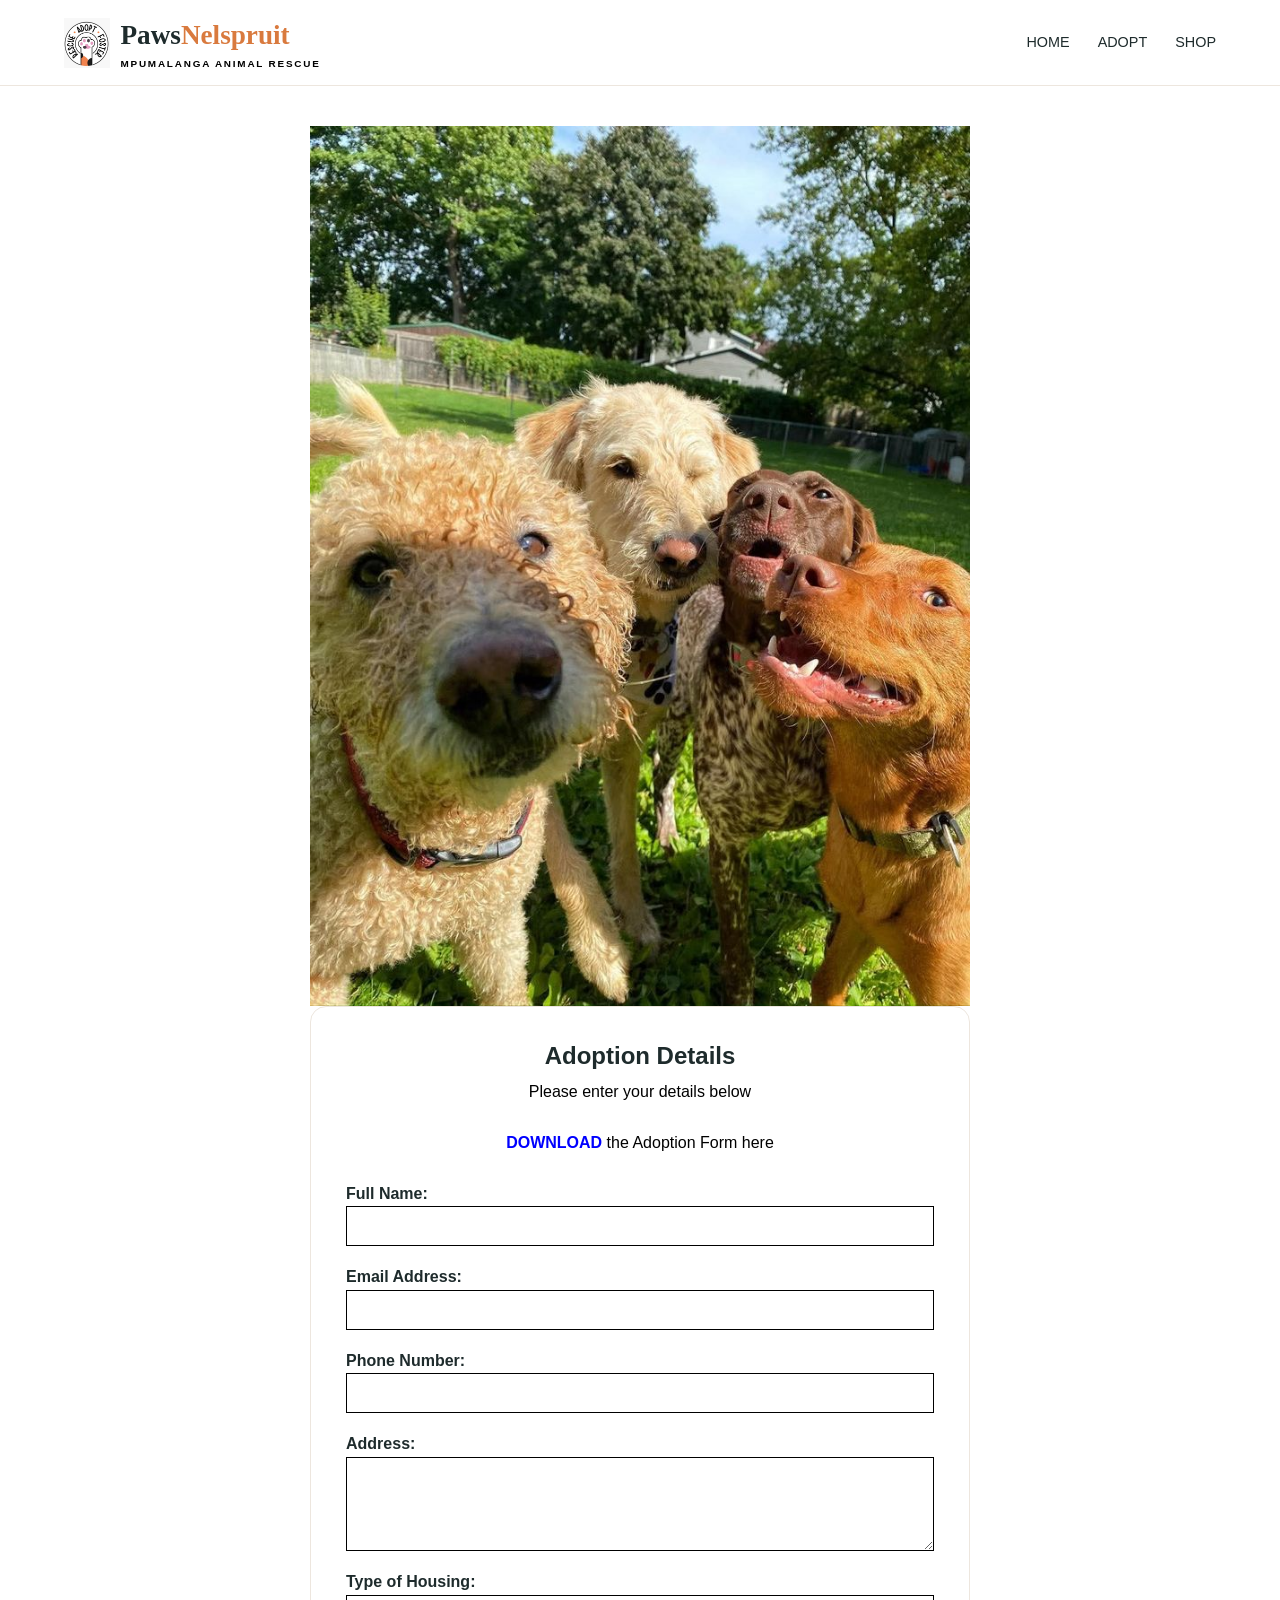
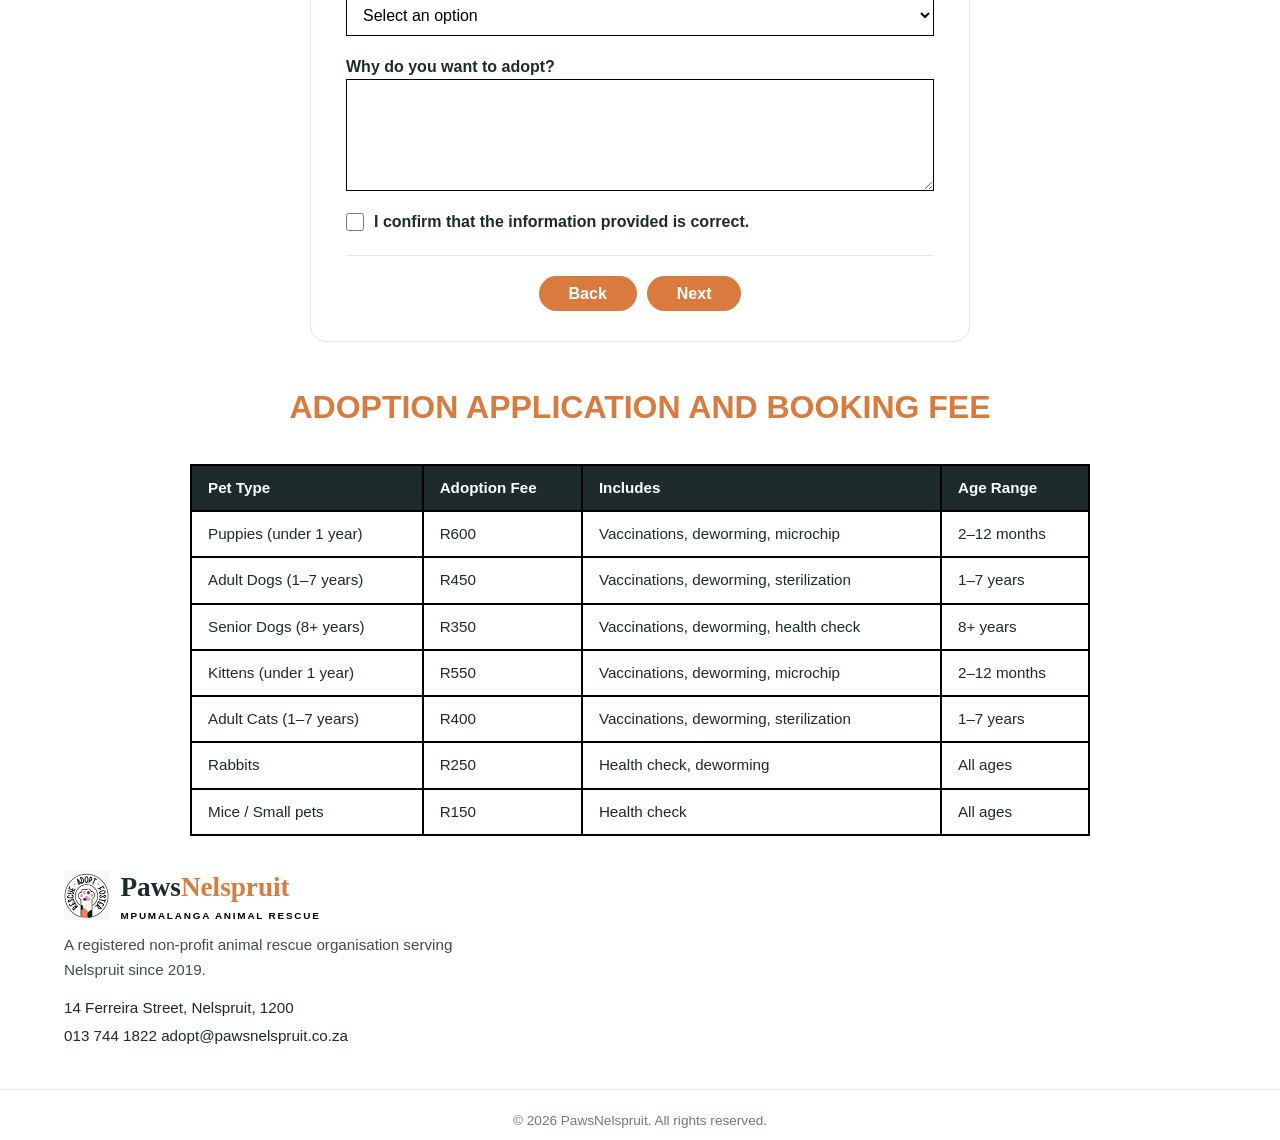
<file: adopt.html>
<!doctype html>
<html lang="en">
  <head>
    <meta charset="UTF-8" />
    <meta name="viewport" content="width=device-width, initial-scale=1.0" />
    <title>PawsNelspruit — Animal Rescue</title>
    <link rel="stylesheet" href="style/style.css" />
  </head>
  <body>

    <header>
      <div class="container header-flex">
        <div class="logo">
          <img src="logo.jpg" alt="PawsNelspruit logo" class="logo-img" />
          <div>
            <div class="logo-text">Paws<span>Nelspruit</span></div>
            <span class="logo-sub">Mpumalanga Animal Rescue</span>
          </div>
        </div>

        <ul class="nav-links">
          <li><a href="index.html">HOME</a></li>
          <li><a href="animals.html">ADOPT</a></li>
          <li><a href="shop.html">SHOP</a></li>
        </ul>
      </div>
    </header>

<main>

    <section class="adoption-page">

        <div class="adoption-image">
            <img src="AdoptPage Image/AdoptPageImage.jpg" alt="Animal Decoration">
        </div>

        <div class="adoption-content">

            <h2>Adoption Details</h2>

            <p>Please enter your details below</p>
            <p class="paragraphIndex"><a href="AdoptPage Image/PET-FORM.pdf" class="download" download><b>DOWNLOAD</b> </a> the Adoption Form here</p>


            <form class="adoption-form">

                <label>
                    <b>Full Name:</b>
                    <input type="text" required>
                </label>

               <label>
                    <b>Email Address:</b>
                  <input type="email" required>
                </label>

                <label>
                    <b>Phone Number:</b>
                   <input type="tel" required>
                </label>

                <label>
                    <b>Address:</b>
                    <textarea rows="4" required></textarea>
                </label>

              <label>
                    <b>Type of Housing:</b>
                    <select required>
                        <option value="">Select an option</option>
                        <option>House</option>
                        <option>Apartment</option>
                        <option>Townhouse</option>
                        <option>Other</option>
                    </select>
                </label>

            <label>
                <b>Why do you want to adopt?</b>
                <textarea rows="5" required></textarea>
            </label>

                <label>
                    <input type="checkbox" required>
                    <b>I confirm that the information provided is correct.</b>
                </label>

                <div class="adoption-navigation">
                    <a href="animals.html">Back</a>
                    <a href="Progress.html">Next</a>
                </div>
            </form>

        </div>
      </section>

<h1 class="headingIndex">ADOPTION APPLICATION AND BOOKING FEE</h1>



<div class="table-wrapper">
    <table class="simple-table">
        <thead>
            <tr>
                <th>Pet Type</th>
                <th>Adoption Fee</th>
                <th>Includes</th>
                <th>Age Range</th>
            </tr>
        </thead>
        <tbody>
            <tr>
                <td>Puppies (under 1 year)</td>
                <td>R600</td>
                <td>Vaccinations, deworming, microchip</td>
                <td>2–12 months</td>
            </tr>
            <tr>
                <td>Adult Dogs (1–7 years)</td>
                <td>R450</td>
                <td>Vaccinations, deworming, sterilization</td>
                <td>1–7 years</td>
            </tr>
            <tr>
                <td>Senior Dogs (8+ years)</td>
                <td>R350</td>
                <td>Vaccinations, deworming, health check</td>
                <td>8+ years</td>
            </tr>
            <tr>
                <td>Kittens (under 1 year)</td>
                <td>R550</td>
                <td>Vaccinations, deworming, microchip</td>
                <td>2–12 months</td>
            </tr>
            <tr>
                <td>Adult Cats (1–7 years)</td>
                <td>R400</td>
                <td>Vaccinations, deworming, sterilization</td>
                <td>1–7 years</td>
            </tr>
            <tr>
                <td>Rabbits</td>
                <td>R250</td>
                <td>Health check, deworming</td>
                <td>All ages</td>
            </tr>
            <tr>
                <td>Mice / Small pets</td>
                <td>R150</td>
                <td>Health check</td>
                <td>All ages</td>
            </tr>
        </tbody>
    </table>
 </div>
</main>

 <footer>
     <div class="container footer-flex">
      <div class="footer-brand">
      <div class="logo">
        <img src="logo.jpg" alt="PawsNelspruit logo" class="logo-img" />
        <div>
          <div class="logo-text">Paws<span>Nelspruit</span></div>
          <span class="logo-sub">Mpumalanga Animal Rescue</span>
        </div>
      </div>

      <p>
        A registered non-profit animal rescue organisation serving Nelspruit
        since 2019.
      </p>

      <div class="footer-contact">
        <div> 14 Ferreira Street, Nelspruit, 1200</div>
       <a href="tel:0137441822">013 744 1822</a>
   <a href="mailto:adopt@pawsnelspruit.co.za">adopt@pawsnelspruit.co.za</a>
      </div>

    </div>

  </div>

  <div class="footer-bottom">
    <div class="container">
      <span>&copy; 2026 PawsNelspruit. All rights reserved.</span>
    </div>
  </div>
</footer>

  </body>
</html>
</file>
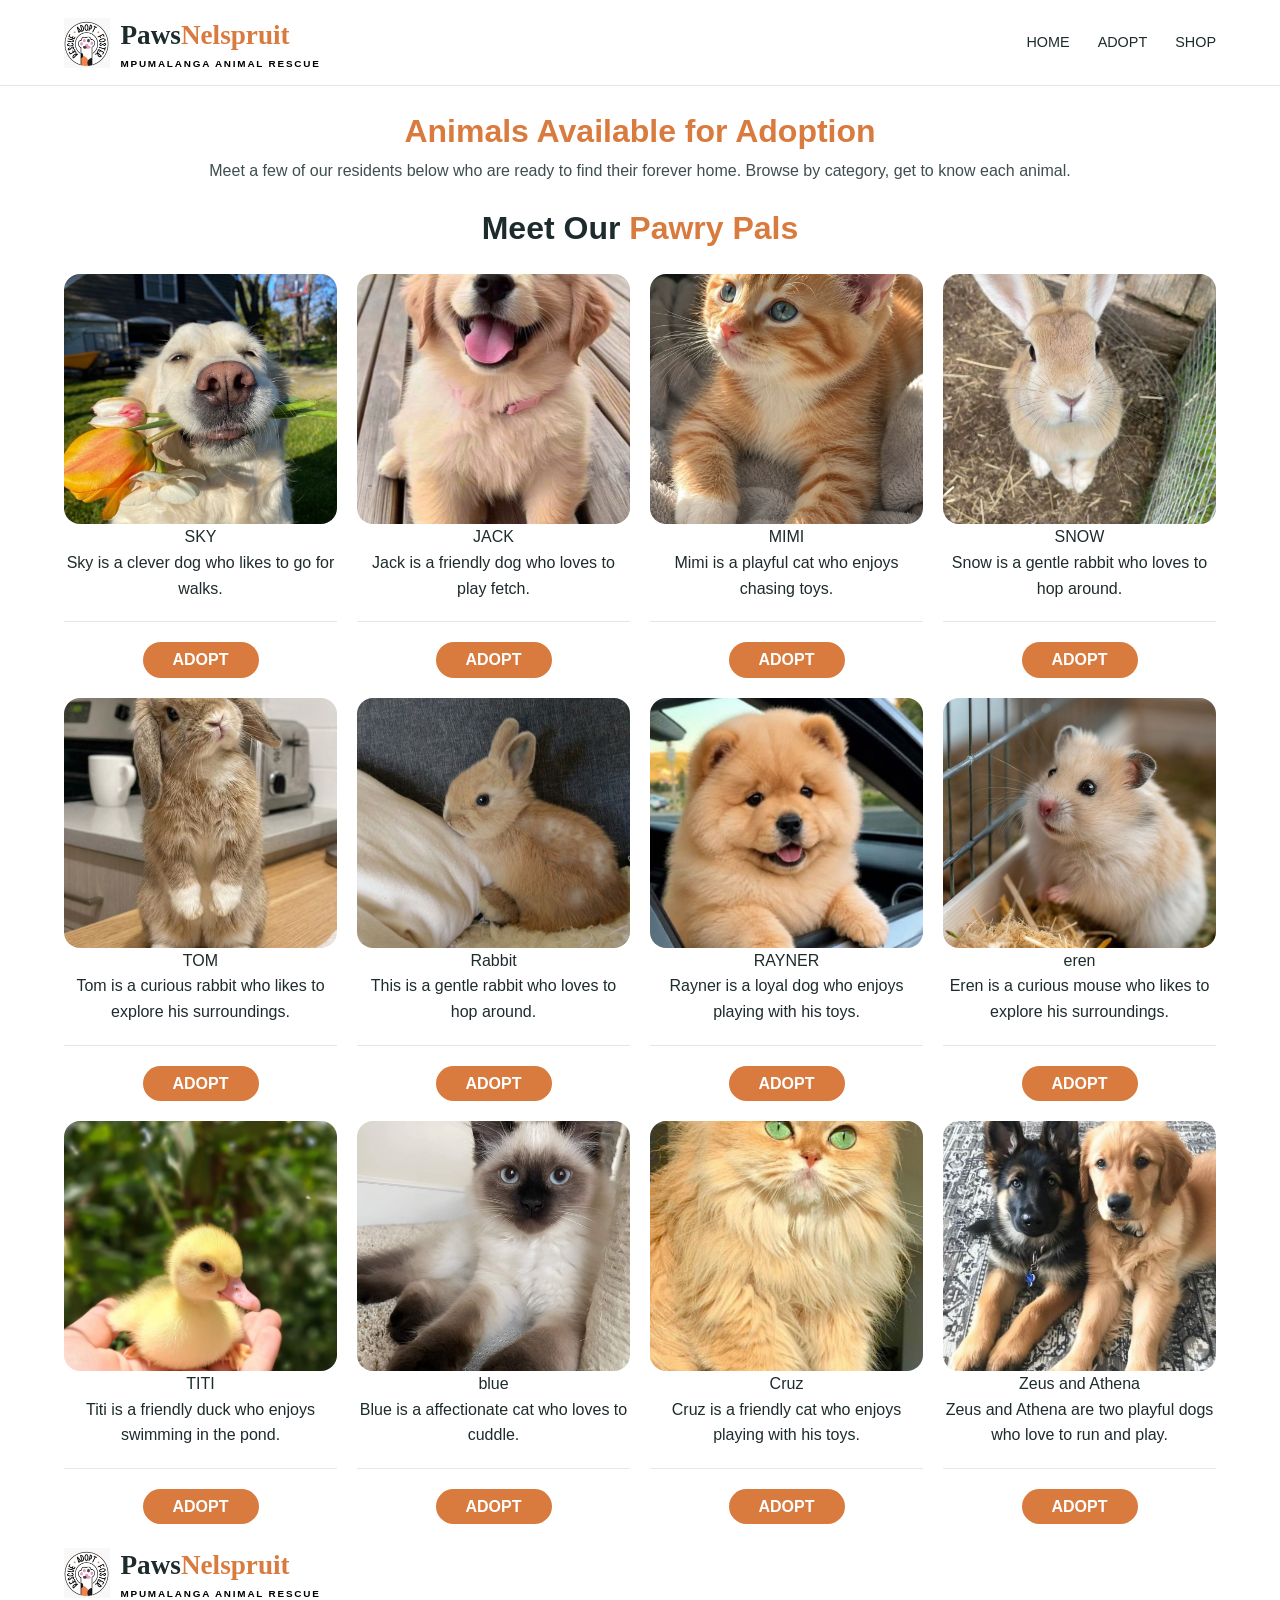
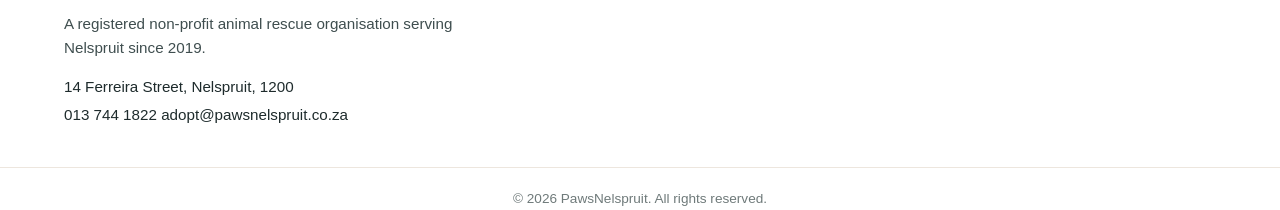
<file: animals.html>
<!doctype html>
<html lang="en">
  <head>
    <meta charset="UTF-8" />
    <meta name="viewport" content="width=device-width, initial-scale=1.0" />
    <title>PawsNelspruit — Animal Rescue</title>
    <link rel="stylesheet" href="style/style.css" />
  </head>
  <body>
    
 <header>
      <div class="container header-flex">
        <div class="logo">
          <img src="logo.jpg" alt="PawsNelspruit logo" class="logo-img" />
          <div>
            <div class="logo-text">Paws<span>Nelspruit</span></div>
            <span class="logo-sub">Mpumalanga Animal Rescue</span>
          </div>
        </div>

        <ul class="nav-links">
          <li><a href="index.html">HOME</a></li>
          <li><a href="animals.html">ADOPT</a></li>
          <li><a href="shop.html">SHOP</a></li>
        </ul>
      </div>
    </header>
<main>
      <section class="section">
        <div class="container">
          <h2 class="headingIndex">Animals Available for Adoption</h2>
          <p class="paragraphIndex">
            Meet a few of our residents below who are ready to find their
            forever home. Browse by category, get to know each animal.
          </p>

          <h3 class="animalsHeading">Meet Our <span class="headingIndex">Pawry Pals</span></h3>
          <div class="animal-gallery-grid">
            <div class="gallery">
              <a target="_blank" href="IMG animals/a dog.jpg">
                <img src="IMG animals/a dog.jpg"  alt="A dog available for adoption" width="250"height="250" />
             </a>
              <div class="description">SKY
              </div>
              <p class="description-paragraph">Sky is a clever dog who likes to go for walks.</p>
              <div class="adoption-navigation">
                    <a href="adopt.html">ADOPT</a>
              </div>
            </div>

            <div class="gallery">
              <a target="_blank" href="IMG animals/a dog2nd.jpg">
                <img src="IMG animals/a dog2nd.jpg" alt="A second dog available for adoption" width="250" height="250" />
              </a>
            <div class="description">JACK</div>
              <p class="description-paragraph">Jack is a friendly dog who loves to play fetch.</p>
              <div class="adoption-navigation">
                    <a href="adopt.html">ADOPT</a>
              </div>
            </div>

            <div class="gallery">
              <a target="_blank" href="IMG animals/a cat.jpg">
                <img src="IMG animals/a cat.jpg" alt="A cat available for adoption" width="250"height="250"/>
              </a>
              <div class="description">MIMI</div>
              <p class="description-paragraph">Mimi is a playful cat who enjoys chasing toys.</p>
              <div class="adoption-navigation">
                    <a href="adopt.html">ADOPT</a>
              </div>
            </div>

            <div class="gallery">
              <a target="_blank" href="IMG animals/rabbit.jpg">
                <img src="IMG animals/rabbit.jpg" alt="A rabbit available for adoption" width="250" height="250"/>
              </a>
              <div class="description">SNOW</div>
              <p class="description-paragraph">Snow is a gentle rabbit who loves to hop around.</p>
              <div class="adoption-navigation">
                    <a href="adopt.html">ADOPT</a>
              </div>
            </div>

            <div class="gallery">
              <a target="_blank" href="IMG animals/rabbit.n.jpg">
                <img src="IMG animals/rabbit.n.jpg"alt="A rabbit available for adoption"width="250"height="250"/>
              </a>
              <div class="description">TOM</div>
              <p class="description-paragraph">Tom is a curious rabbit who likes to explore his surroundings.</p>
              <div class="adoption-navigation">
                    <a href="adopt.html">ADOPT</a>
              </div>
            </div>

            <div class="gallery">
              <a target="_blank" href="IMG animals/rabbit.n2.jpg">
                <img src="IMG animals/rabbit.n2.jpg"alt="A rabbit available for adoption"  width="250"  height="250" />
              </a>
              <div class="description">Rabbit</div>
              <p class="description-paragraph">This is a gentle rabbit who loves to hop around.</p>
              <div class="adoption-navigation">
                    <a href="adopt.html">ADOPT</a>
              </div>
            </div>

            <div class="gallery">
              <a target="_blank" href="IMG animals/dog.n.jpg">
                <img src="IMG animals/dog.n.jpg" alt="A dog available for adoption" width="250" height="250" />
              </a>
              <div class="description">RAYNER</div>
              <p class="description-paragraph">Rayner is a loyal dog who enjoys playing with his toys.</p>
              <div class="adoption-navigation">
                    <a href="adopt.html">ADOPT</a>
              </div>
            </div>

            <div class="gallery">
              <a target="_blank" href="IMG animals/a mouse.jpg">
                <img src="IMG animals/a mouse.jpg"   alt="A mouse available for adoption" width="250" height="250"/>
              </a>
              <div class="description">eren</div>
              <p class="description-paragraph">Eren is a curious mouse who likes to explore his surroundings.</p>
              <div class="adoption-navigation">
                    <a href="adopt.html">ADOPT</a>
              </div>
            </div>

            <div class="gallery">
              <a target="_blank" href="IMG animals/smallduck.jpg">
                <img src="IMG animals/smallduck.jpg" alt="A small duck available for adoption" width="250" height="250"/>
              </a>
              <div class="description">TITI</div>
              <p class="description-paragraph">Titi is a friendly duck who enjoys swimming in the pond.</p>
              <div class="adoption-navigation">
                    <a href="adopt.html">ADOPT</a>
              </div>
            </div>

            <div class="gallery">
              <a target="_blank" href="IMG animals/cat.3.jpg">
                <img src="IMG animals/cat.3.jpg" alt="A cat available for adoption" width="250"  height="250"/>
              </a>
              <div class="description">blue</div>
              <p class="description-paragraph">Blue is a affectionate cat who loves to cuddle.</p>
              <div class="adoption-navigation">
              <a href="adopt.html">ADOPT</a>
              </div>
            </div>

            <div class="gallery">
              <a target="_blank" href="IMG animals/cat2n.jpg">
                <img src="IMG animals/cat2n.jpg" alt="A cat available for adoption" width="250"  height="250" />
              </a>
              <div class="description">Cruz</div>
              <p class="description-paragraph">Cruz is a friendly cat who enjoys playing with his toys.</p>
              <div class="adoption-navigation">
                    <a href="adopt.html">ADOPT</a>
                </div>
            </div>

            <div class="gallery">
              <a target="_blank" href="IMG animals/2dogs.jpg">
                <img src="IMG animals/2dogs.jpg" alt="Two dogs available for adoption" width="250" height="250" />
              </a>
              <div class="description">Zeus and Athena</div>
              <p class="description-paragraph">Zeus and Athena are two playful dogs who love to run and play.</p>
              <div class="adoption-navigation">
                    <a href="adopt.html">ADOPT</a>
              </div>
            </div>
          </div>  
      </section>
    </main>  
 <footer>
     <div class="container footer-flex">
      <div class="footer-brand">
      <div class="logo">
        <img src="logo.jpg" alt="PawsNelspruit logo" class="logo-img" />
        <div>
          <div class="logo-text">Paws<span>Nelspruit</span></div>
          <span class="logo-sub">Mpumalanga Animal Rescue</span>
        </div>
      </div>

      <p>
        A registered non-profit animal rescue organisation serving Nelspruit
        since 2019.
      </p>
      <div class="footer-contact">
        <div> 14 Ferreira Street, Nelspruit, 1200</div>
     <a href="tel:0137441822">013 744 1822</a>
    <a href="mailto:adopt@pawsnelspruit.co.za">adopt@pawsnelspruit.co.za</a>
      </div>
    </div>
  </div>
  <div class="footer-bottom">
    <div class="container">
      <span>&copy; 2026 PawsNelspruit. All rights reserved.</span>
    </div>
  </div>
</footer>

  </body>
</html>
</file>
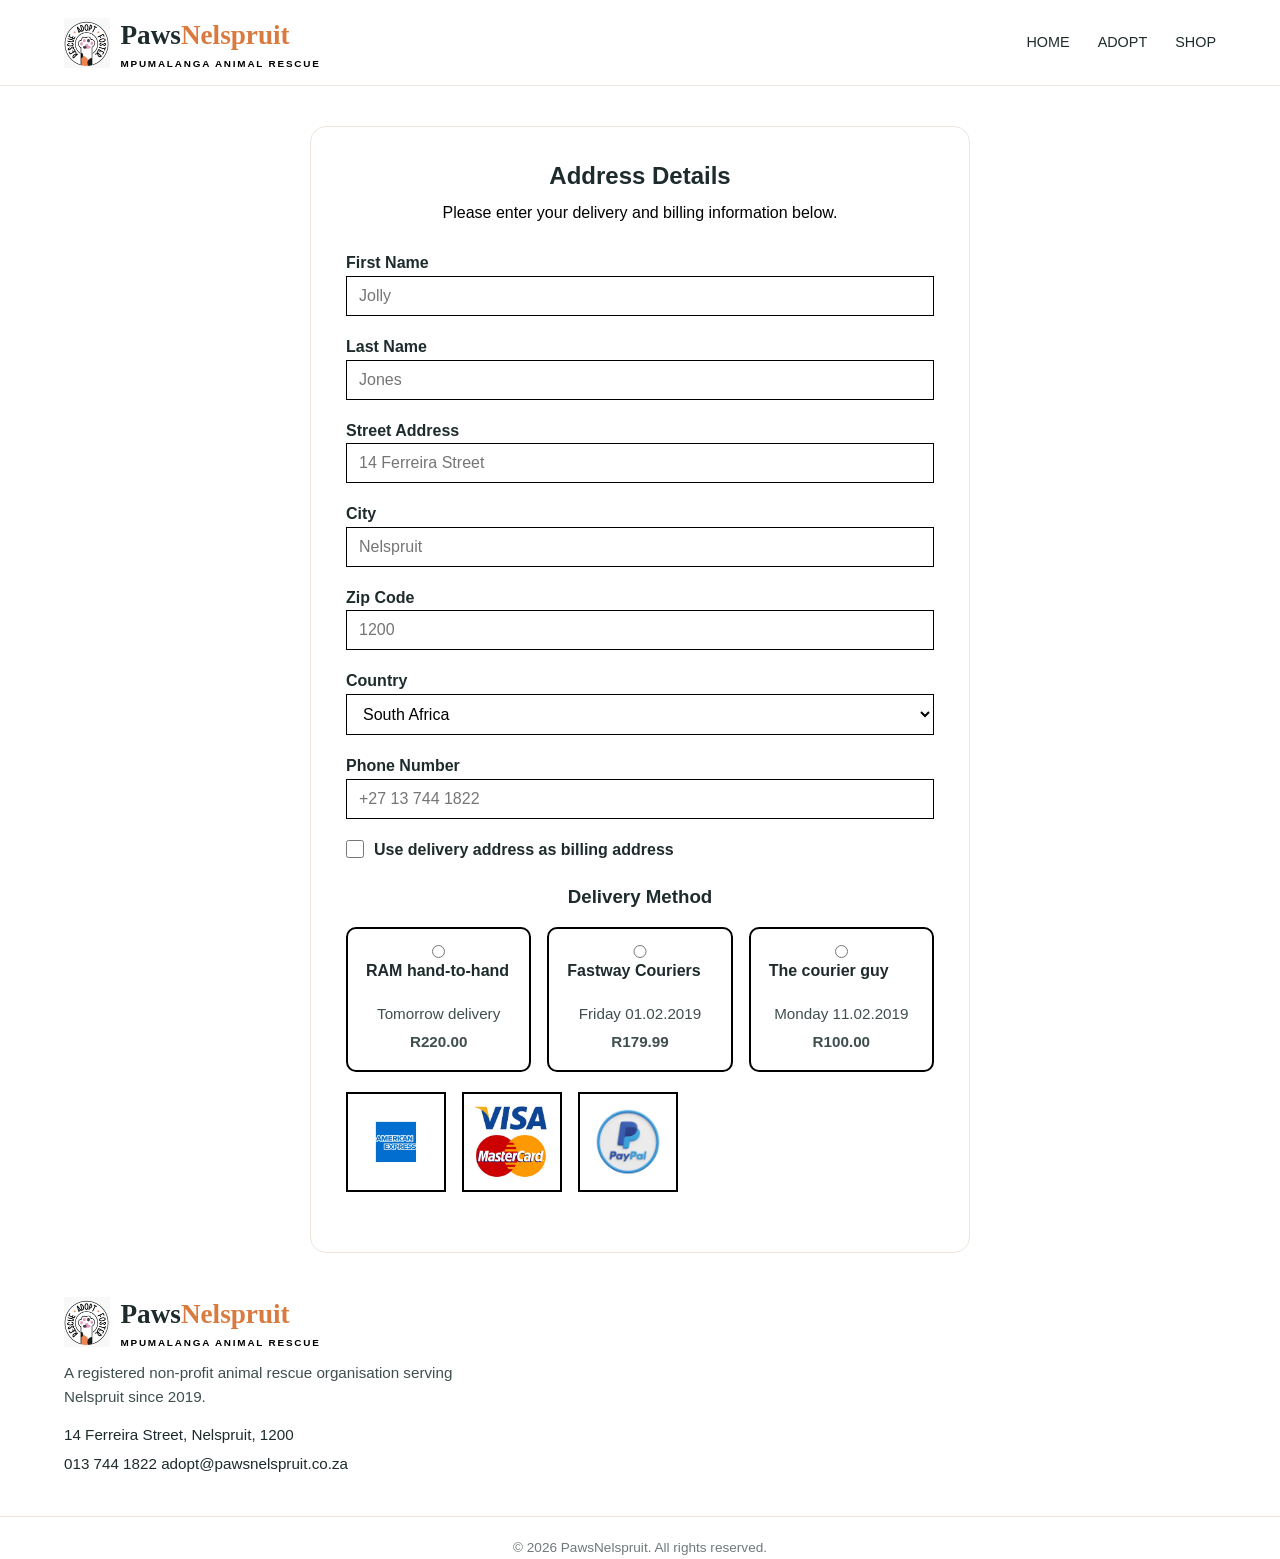
<file: financial_info.html>
<!doctype html>
<html lang="en">
  <head>
    <meta charset="UTF-8" />
    <meta name="viewport" content="width=device-width, initial-scale=1.0" />
    <title>PawsNelspruit — Checkout</title>
    <link rel="stylesheet" href="style/style.css" />
  </head>
  <body>

    <header>
      <div class="container header-flex">
        <div class="logo">
          <img src="logo.jpg" alt="PawsNelspruit logo" class="logo-img" />
          <div>
            <div class="logo-text">Paws<span>Nelspruit</span></div>
            <span class="logo-sub">Mpumalanga Animal Rescue</span>
          </div>
        </div>

        <ul class="nav-links">
          <li><a href="index.html">HOME</a></li>
          <li><a href="animals.html">ADOPT</a></li>
          <li><a href="shop.html">SHOP</a></li>
        </ul>
      </div>
    </header>

    <main>
      <section class="adoption-page">
        <div class="adoption-content">

          <h2>Address Details</h2>
          <p>Please enter your delivery and billing information below.</p>

          <form class="adoption-form">

            <label>
              <b>First Name</b>
              <input type="text" placeholder="Jolly" />
            </label>

            <label>
              <b>Last Name</b>
              <input type="text" placeholder="Jones" />
            </label>

            <label>
              <b>Street Address</b>
              <input type="text" placeholder="14 Ferreira Street" />
            </label>

            <label>
              <b>City</b>
              <input type="text" placeholder="Nelspruit" />
            </label>

            <label>
              <b>Zip Code</b>
              <input type="text" placeholder="1200" />
            </label>

            <label>
              <b>Country</b>
              <select>
                <option value="South Africa">South Africa</option>
                <option value="United States">United States</option>
                <option value="Canada">Canada</option>
                <option value="Australia">Australia</option>
              </select>
            </label>

            <label>
              <b>Phone Number</b>
              <input type="text" placeholder="+27 13 744 1822" />
            </label>

            <label>
              <input type="checkbox" />
              <b>Use delivery address as billing address</b>
            </label>

            <h3 style="text-align:center; margin-top:20px;">Delivery Method</h3>

            <div class="delivery-methods">
              <div class="delivery-method">
                <input type="radio" id="dhl-express" name="delivery" />
                <label for="dhl-express"><b>RAM hand-to-hand</b></label>
                <p>Tomorrow delivery</p>
                <p><b>R220.00</b></p>
              </div>

              <div class="delivery-method">
                <input type="radio" id="fedex" name="delivery" />
                <label for="fedex"><b>Fastway Couriers</b></label>
                <p>Friday 01.02.2019</p>
                <p><b>R179.99</b></p>
              </div>

              <div class="delivery-method">
                <input type="radio" id="dhl" name="delivery" />
                <label for="dhl"><b>The courier guy</b></label>
                <p>Monday 11.02.2019</p>
                <p><b>R100.00</b></p>
              </div>
            </div>

            <div class="payment-icons">
              <img src="financial-infoPage/american express.jpg.jpeg" alt="American Express" />
              <img src="financial-infoPage/visa and mastercard.jpg.jpeg" alt="Visa and Mastercard" />
              <img src="financial-infoPage/PayPAL.jpg.jpeg" alt="PayPal" />
            </div>

          </form>
        </div>
      </section>
    </main>

    <footer>
      <div class="container footer-flex">
        <div class="footer-brand">
          <div class="logo">
            <img src="logo.jpg" alt="PawsNelspruit logo" class="logo-img" />
            <div>
              <div class="logo-text">Paws<span>Nelspruit</span></div>
              <span class="logo-sub">Mpumalanga Animal Rescue</span>
            </div>
          </div>
          <p>A registered non-profit animal rescue organisation serving Nelspruit since 2019.</p>
          <div class="footer-contact">
            <div>14 Ferreira Street, Nelspruit, 1200</div>
           <a href="tel:0137441822">013 744 1822</a>
          <a href="mailto:adopt@pawsnelspruit.co.za">adopt@pawsnelspruit.co.za</a>
          </div>
        </div>
      </div>
      <div class="footer-bottom">
        <div class="container">
          <span>&copy; 2026 PawsNelspruit. All rights reserved.</span>
        </div>
      </div>
    </footer>

  </body>
</html>
</file>
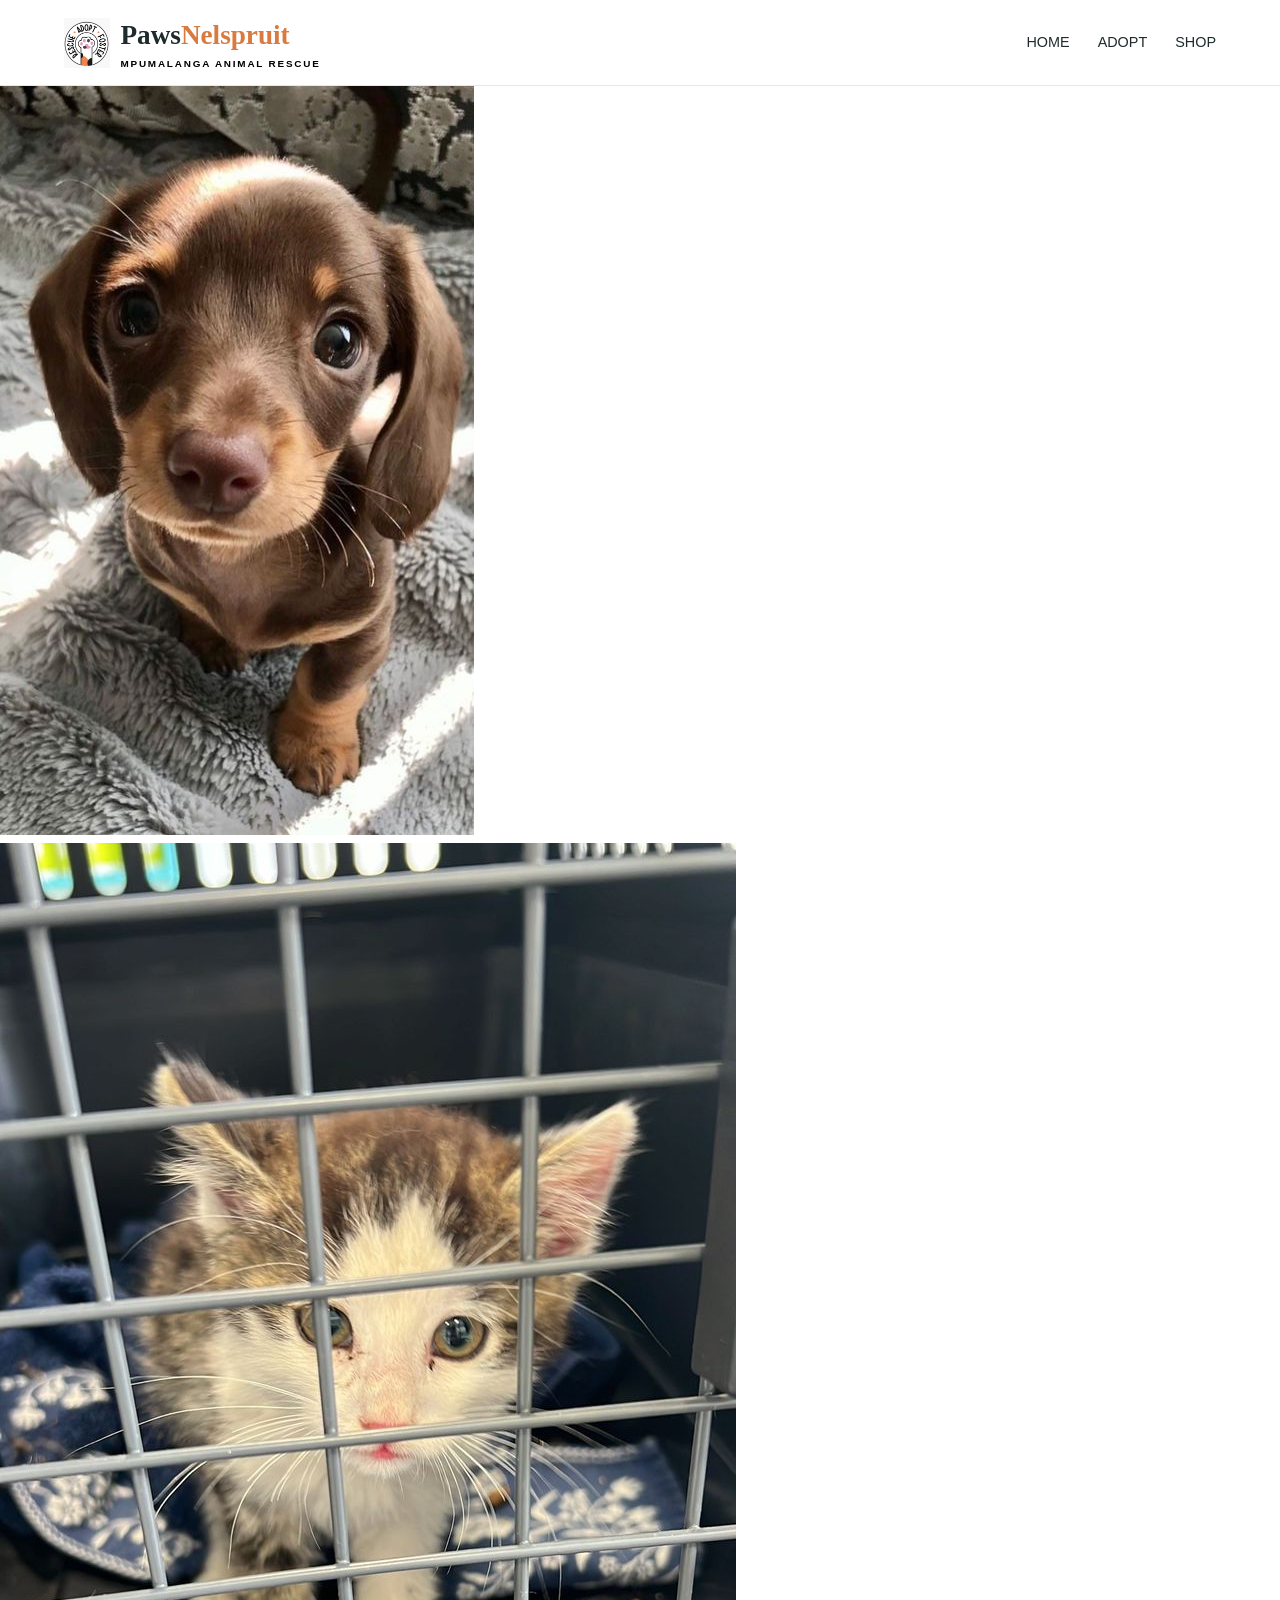
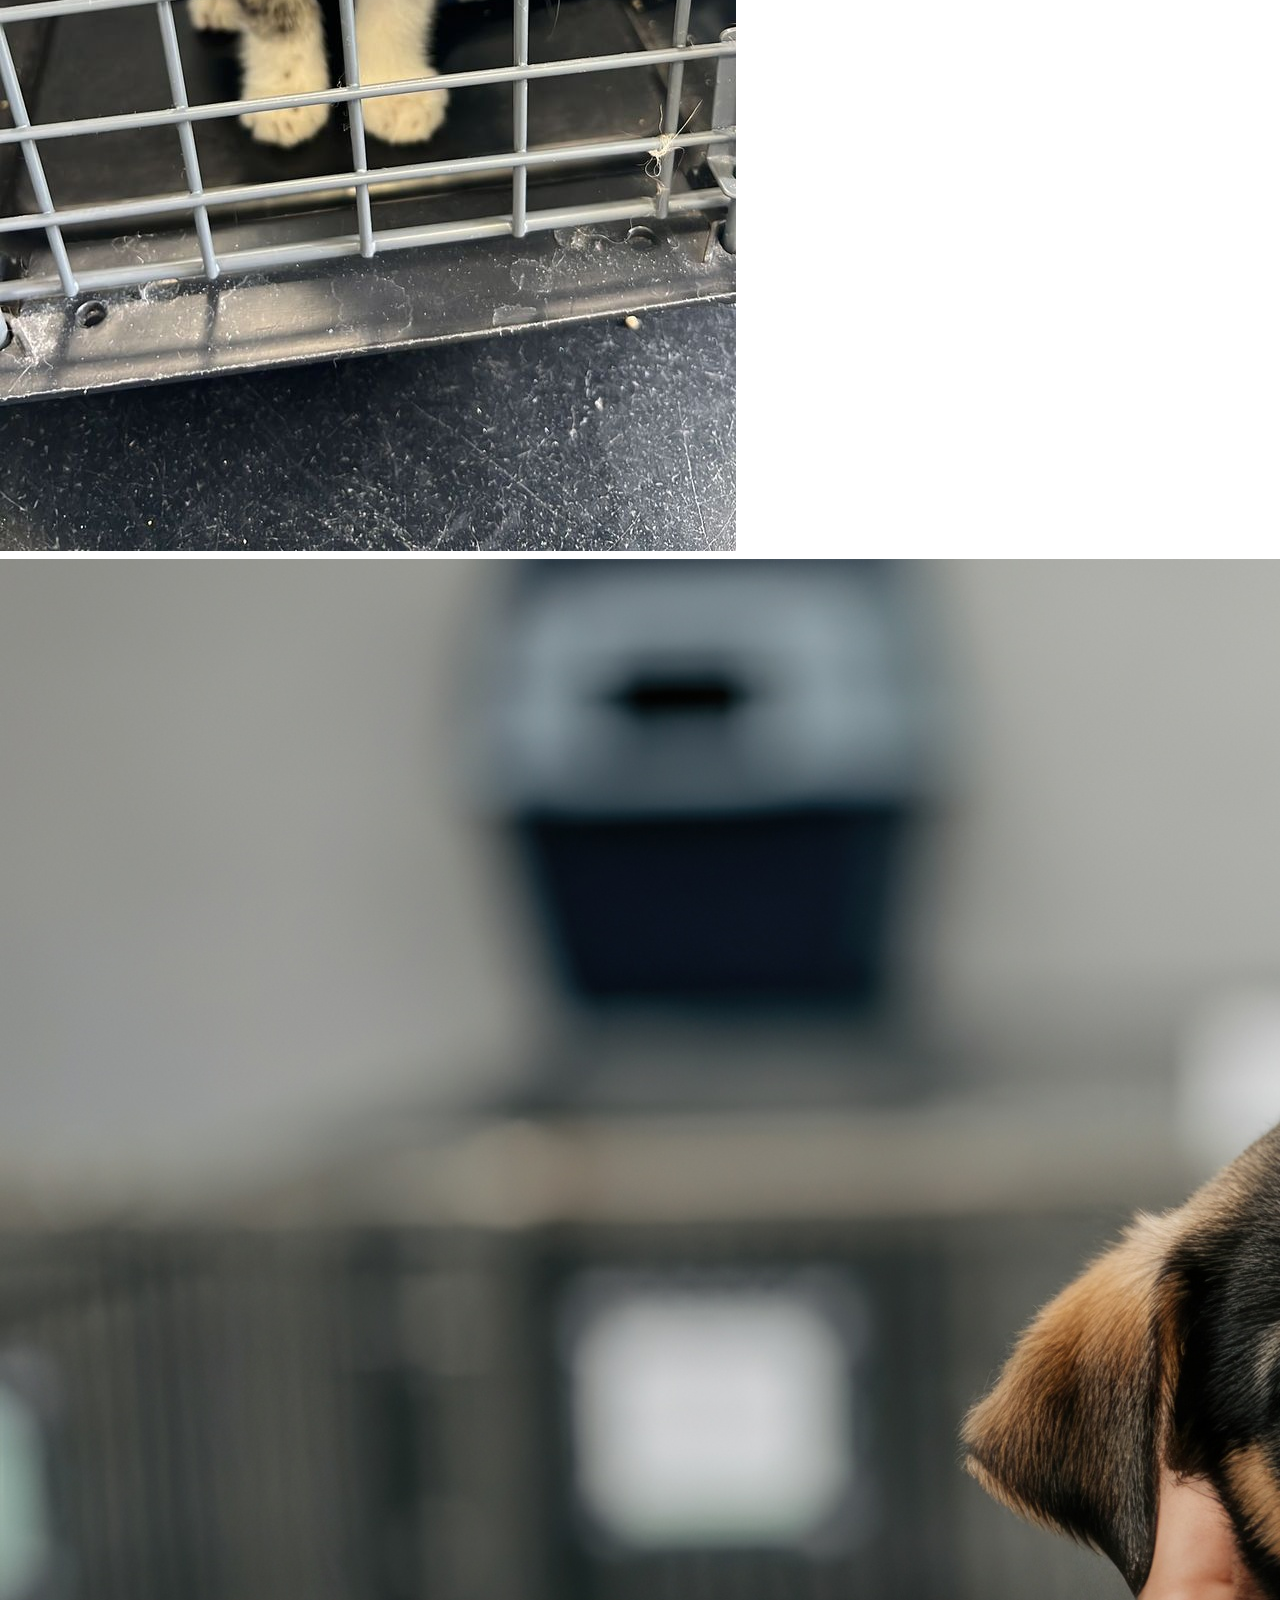
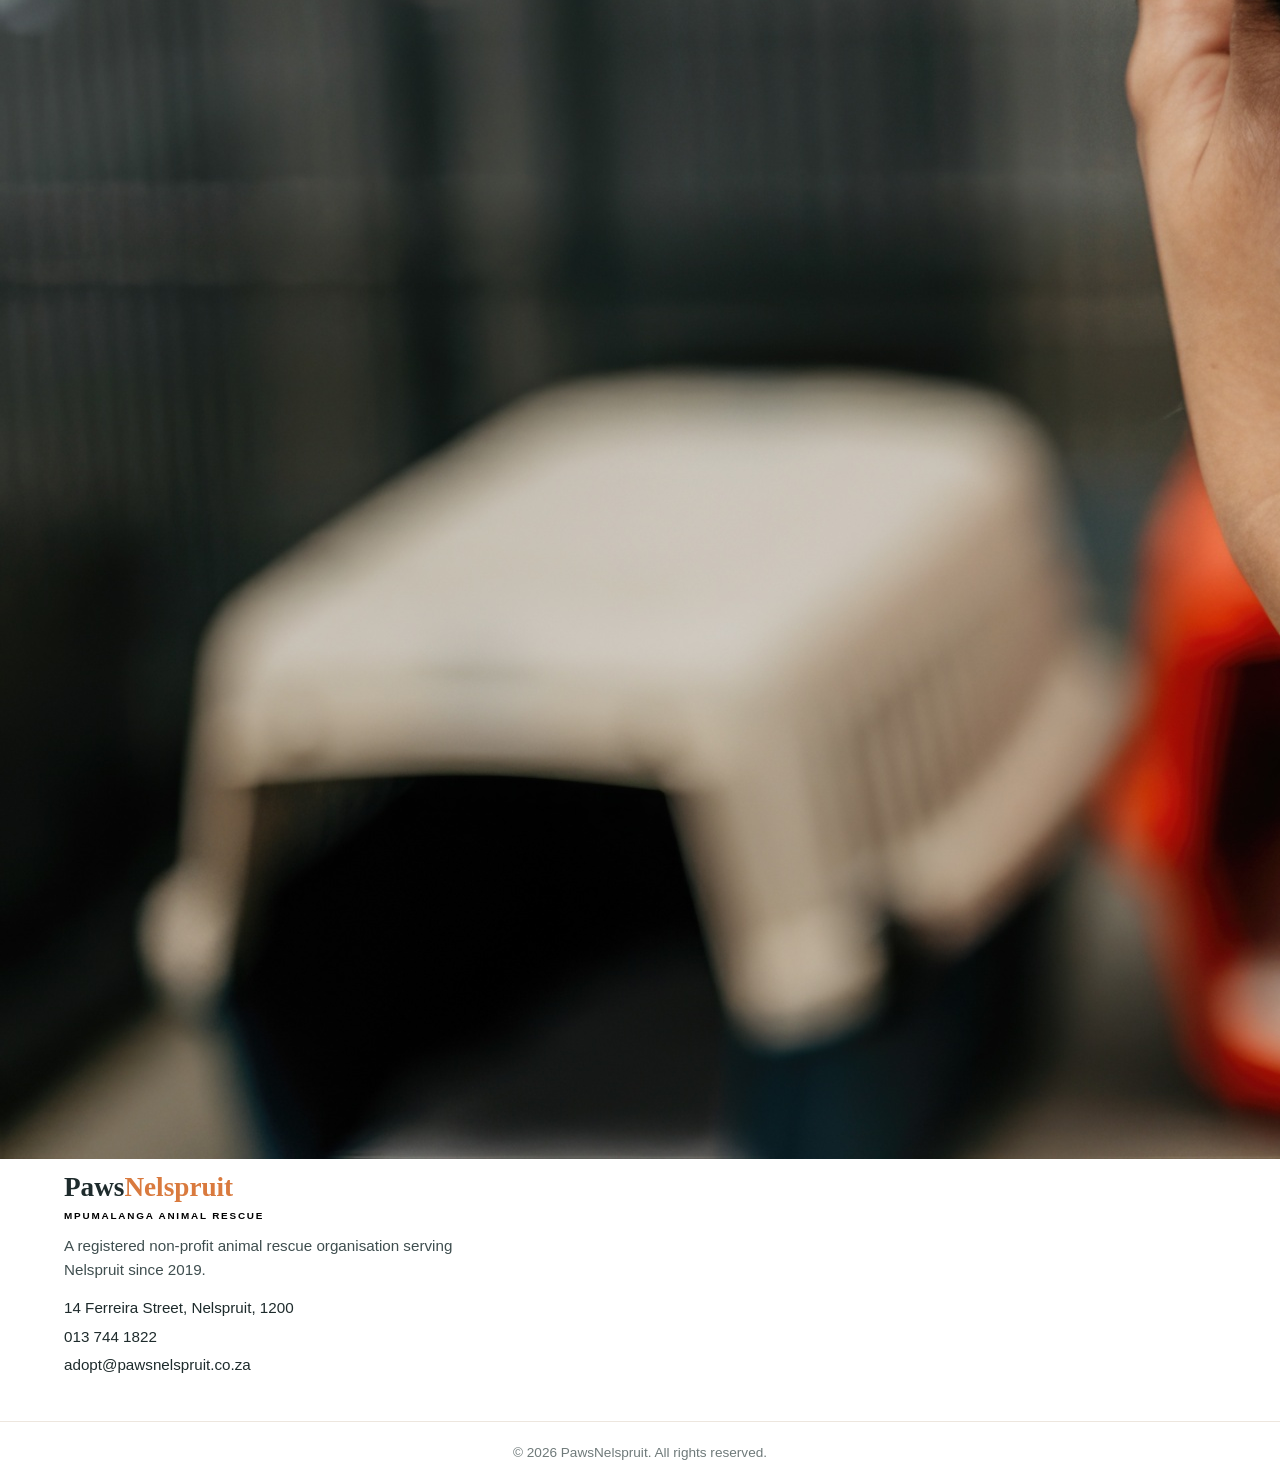
<file: homepage.html>
<!doctype html>
<html lang="en">
  <head>
    <meta charset="UTF-8" />
    <meta name="viewport" content="width=device-width, initial-scale=1.0" />
    <title>PawsNelspruit — Animal Rescue</title>
    <link rel="stylesheet" href="style.css" />
  </head>
  <body>

    <header>
      <div class="container header-flex">
        <div class="logo">
          <img src="logo.jpg" alt="PawsNelspruit logo" class="logo-img" />
          <div>
            <div class="logo-text">Paws<span>Nelspruit</span></div>
            <span class="logo-sub">Mpumalanga Animal Rescue</span>
          </div>
        </div>

        <ul class="nav-links">
          <li><a href="index.html">HOME</a></li>
          <li><a href="adopt.html">ADOPT</a></li>
          <li><a href="shop.html">SHOP</a></li>
        </ul>
      </div>
    </header>

    
    <div class="slideshow-container">
      <div class="slide">
        <img src="cutepup.jpg" alt="Cute puppy" />
      </div>
      <div class="slide">
        <img src="kitty.jpg" alt="Cute kitten" />
      </div>
      <div class="slide">
        <img src="pup1.jpg" alt="Happy dog" />
      </div>
    </div>


    <footer>
      <div class="container footer-flex">
        <div class="footer-brand">
          <div class="logo-text">Paws<span>Nelspruit</span></div>
          <span class="logo-sub">Mpumalanga Animal Rescue</span>
          <p>
            A registered non-profit animal rescue organisation serving Nelspruit
            since 2019.
          </p>
          <div class="footer-contact">
            <div>
              <span class="icon"></span> 14 Ferreira Street, Nelspruit, 1200
            </div>
            <div><span class="icon"></span> 013 744 1822</div>
            <div><span class="icon"></span> adopt@pawsnelspruit.co.za</div>
          </div>
        </div>
      </div>

      <div class="footer-bottom">
        <div class="container">
          <span>&copy; 2026 PawsNelspruit. All rights reserved.</span>
        </div>
      </div>
    </footer>
  </body>
</html>
</file>
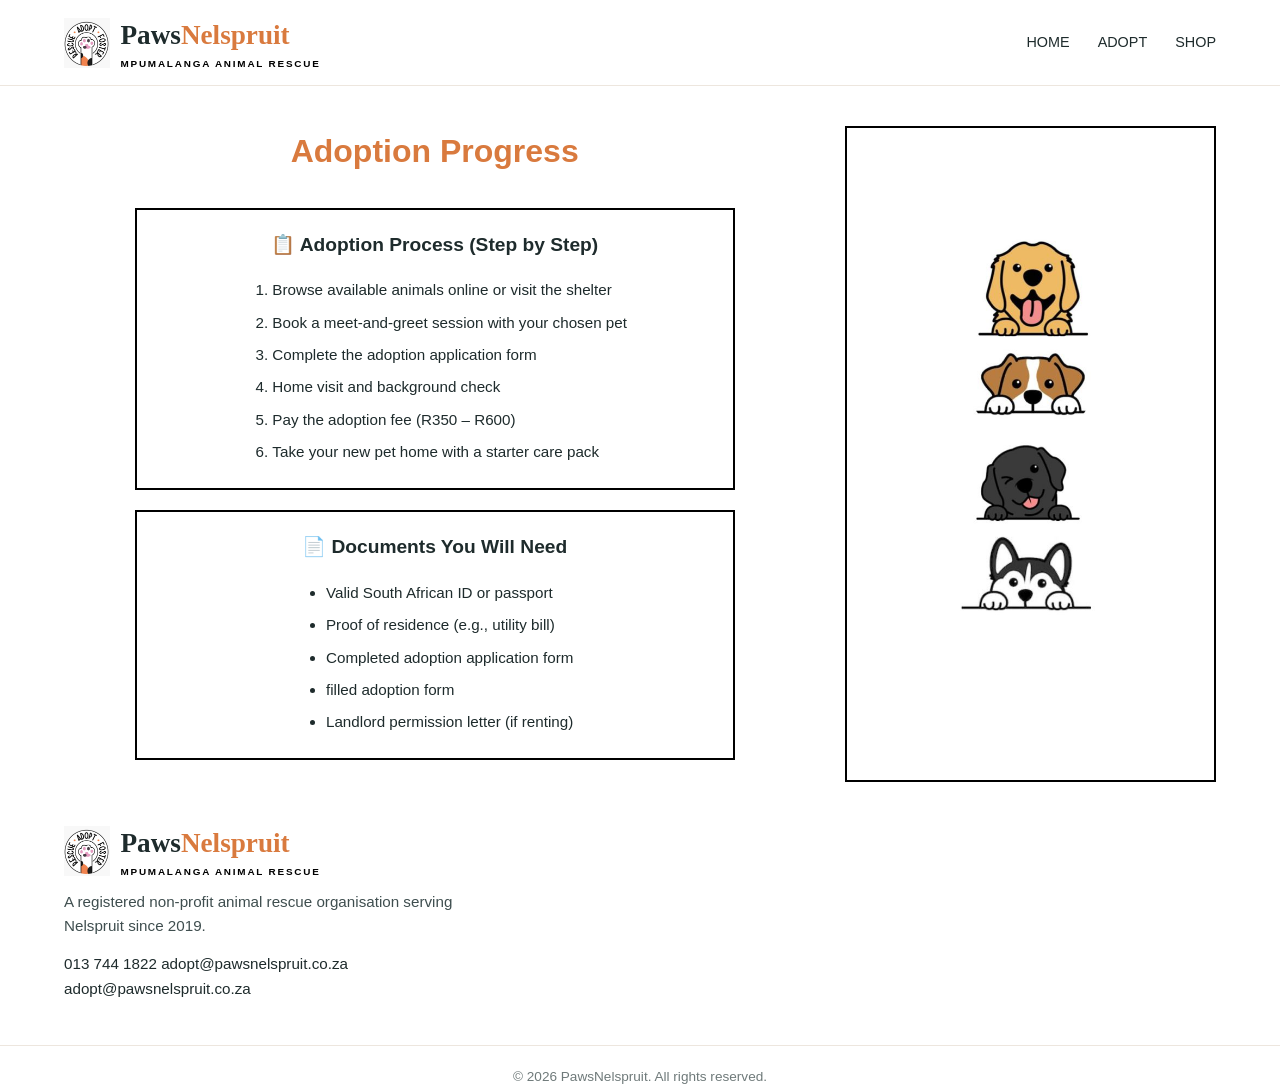
<file: progress.html>
<!doctype html>
<html lang="en">
  <head>
    <meta charset="UTF-8" />
    <meta name="viewport" content="width=device-width, initial-scale=1.0" />
    <title>PawsNelspruit — Adoption Progress</title>
    <link rel="stylesheet" href="style/style.css" />
  </head>
  <body>

    <header>
      <div class="container header-flex">
        <div class="logo">
          <img src="logo.jpg" alt="PawsNelspruit logo" class="logo-img" />
          <div>
            <div class="logo-text">Paws<span>Nelspruit</span></div>
            <span class="logo-sub">Mpumalanga Animal Rescue</span>
          </div>
        </div>

        <ul class="nav-links">
          <li><a href="index.html">HOME</a></li>
          <li><a href="animals.html">ADOPT</a></li>
          <li><a href="shop.html">SHOP</a></li>
        </ul>
      </div>
    </header>

    <div class="progress-layout">

    
      <div class="progress-main-content">

        <h1 class="progress-header">Adoption Progress</h1>


        <div class="list-container">
          <h3 class="list-title">📋 Adoption Process (Step by Step)</h3>
          <ol class="centered-list ordered-list">
            <li>Browse available animals online or visit the shelter</li>
            <li>Book a meet-and-greet session with your chosen pet</li>
            <li>Complete the adoption application form</li>
            <li>Home visit and background check</li>
            <li>Pay the adoption fee (R350 – R600)</li>
            <li>Take your new pet home with a starter care pack</li>
          </ol>
        </div>

        <div class="list-container">
          <h3 class="list-title">📄 Documents You Will Need</h3>
          <ul class="centered-list unordered-list">
            <li>Valid South African ID or passport</li>
            <li>Proof of residence (e.g., utility bill)</li>
            <li>Completed adoption application form</li>
            <li> filled adoption form </li>
            <li>Landlord permission letter (if renting)</li>
          </ul>
        </div>

      </div>

      <div class="progress-side-image">
        <img src="progress page pictures/sidedogs.jpg" alt="Happy adopted pet enjoying a loving home" />
      </div>

    </div>

    <footer>
      <div class="container footer-flex">
        <div class="footer-brand">
          <div class="logo">
            <img src="logo.jpg" alt="PawsNelspruit logo" class="logo-img" />
            <div>
              <div class="logo-text">Paws<span>Nelspruit</span></div>
              <span class="logo-sub">Mpumalanga Animal Rescue</span>
            </div>
          </div>
          <p>A registered non-profit animal rescue organisation serving Nelspruit since 2019.</p>
          <div class="footer-contact">
           <a href="tel:0137441822">013 744 1822</a>
        <a href="mailto:adopt@pawsnelspruit.co.za">adopt@pawsnelspruit.co.za</a>
            <div> adopt@pawsnelspruit.co.za</div>
          </div>
        </div>
      </div>
      <div class="footer-bottom">
        <div class="container">
          <span>&copy; 2026 PawsNelspruit. All rights reserved.</span>
        </div>
      </div>
    </footer>

  </body>
</html>
</file>
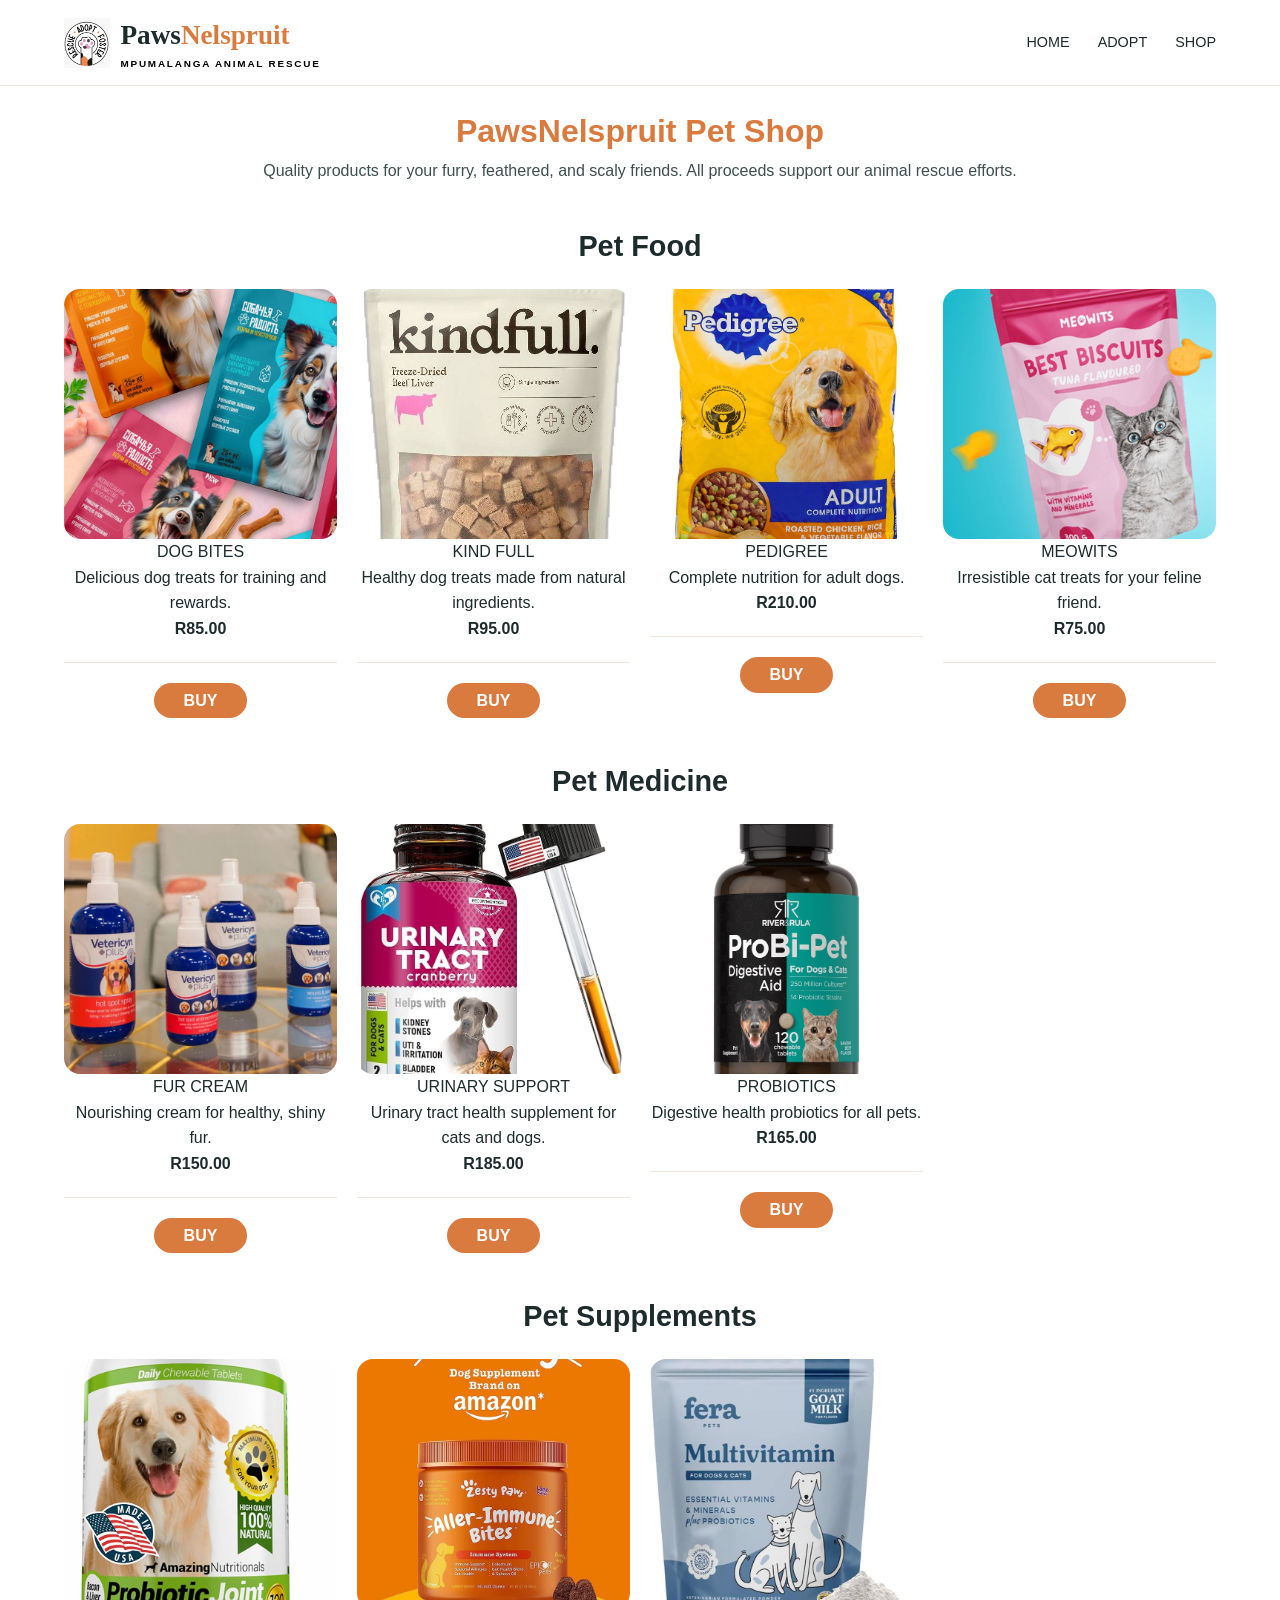
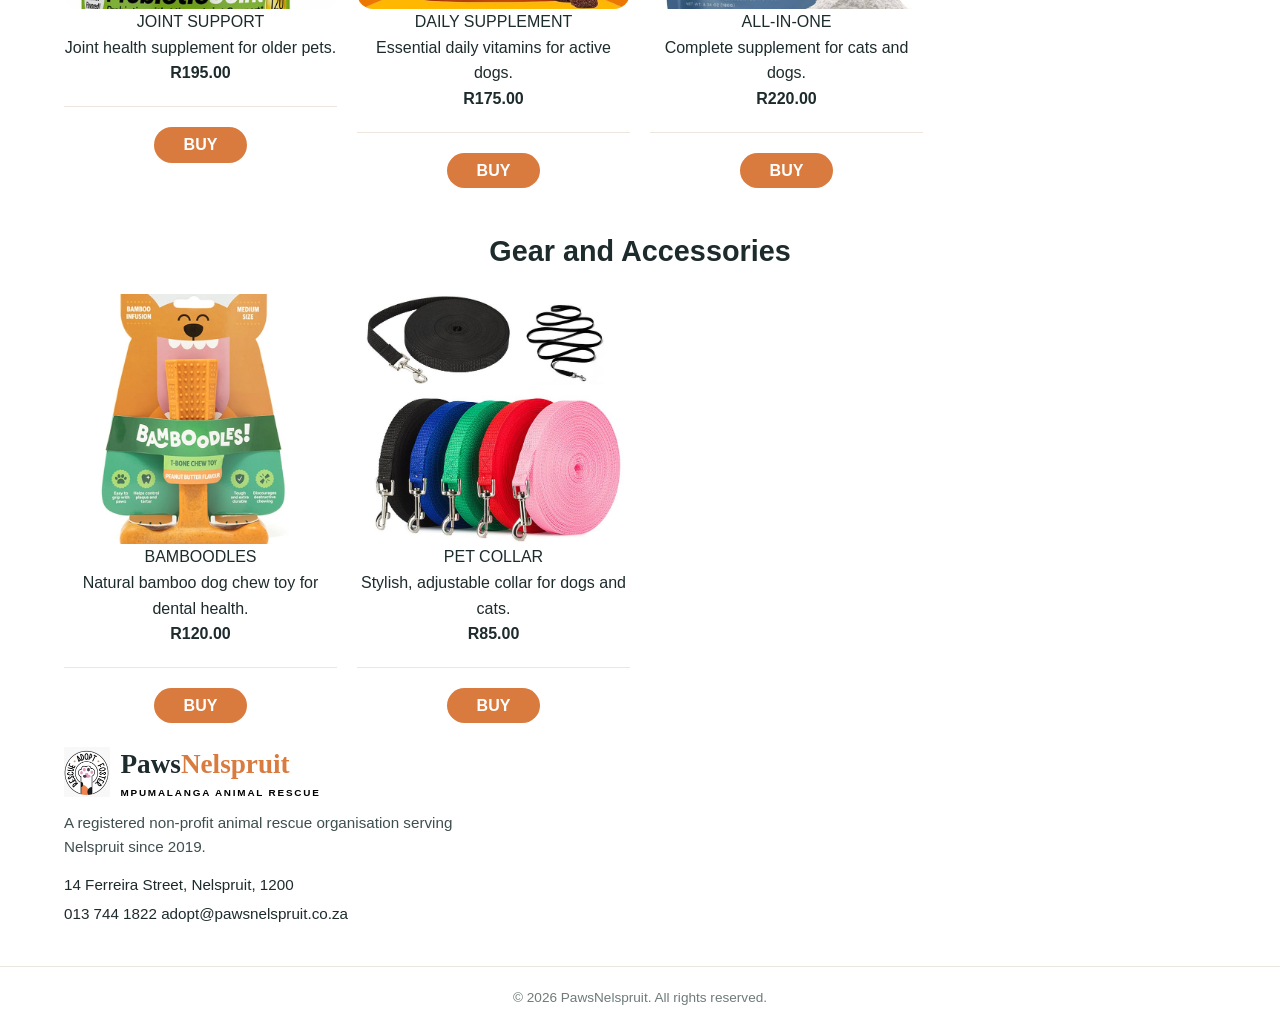
<file: Shop.html>
<!doctype html>
<html lang="en">
  <head>
    <meta charset="UTF-8" />
    <meta name="viewport" content="width=device-width, initial-scale=1.0" />
    <title>PawsNelspruit — Animal Rescue</title>
    <link rel="stylesheet" href="style/style.css" />
  </head>
  <body>

    <header>
      <div class="container header-flex">
        <div class="logo">
          <img src="logo.jpg" alt="PawsNelspruit logo" class="logo-img" />
          <div>
            <div class="logo-text">Paws<span>Nelspruit</span></div>
            <span class="logo-sub">Mpumalanga Animal Rescue</span>
          </div>
        </div>

        <ul class="nav-links">
          <li><a href="index.html">HOME</a></li>
          <li><a href="animals.html">ADOPT</a></li>
          <li><a href="shop.html">SHOP</a></li>
        </ul>
      </div>
    </header>

    <main>
      <section class="section">
        <div class="container">

          <h2 class="headingIndex">PawsNelspruit Pet Shop</h2>
          <p class="paragraphIndex">
            Quality products for your furry, feathered, and scaly friends.
            All proceeds support our animal rescue efforts.
          </p>

          <h3 class="category-heading">Pet Food</h3>
          <div class="animal-gallery-grid">

            <div class="gallery">
              <a target="_blank" href="SHOP/dog bites.jpg">
                <img src="SHOP/dog bites.jpg" alt="Dog Bites" width="250" height="250" />
              </a>
              <div class="description">DOG BITES</div>
              <p class="description-paragraph">Delicious dog treats for training and rewards.</p>
              <p><strong>R85.00</strong></p>
              <div class="adoption-navigation">
                <a href="financial_info.html">BUY</a>
              </div>
            </div>

            <div class="gallery">
              <a target="_blank" href="SHOP/dog_treat.jpg">
                <img src="SHOP/dog_treat.jpg" alt="Kind Full Dog Treats" width="250" height="250" />
              </a>
              <div class="description">KIND FULL</div>
              <p class="description-paragraph">Healthy dog treats made from natural ingredients.</p>
              <p><strong>R95.00</strong></p>
              <div class="adoption-navigation">
                <a href="financial_info.html">BUY</a>
              </div>
            </div>

            <div class="gallery">
              <a target="_blank" href="SHOP/dogfood.jpg">
                <img src="SHOP/dogfood.jpg" alt="Pedigree Dog Food" width="250" height="250" />
              </a>
              <div class="description">PEDIGREE</div>
              <p class="description-paragraph">Complete nutrition for adult dogs.</p>
              <p><strong>R210.00</strong></p>
              <div class="adoption-navigation">
                <a href="financial_info.html">BUY</a>
              </div>
            </div>

            <div class="gallery">
              <a target="_blank" href="SHOP/cat_treat.jpg">
                <img src="SHOP/cat_treat.jpg" alt="Meowits Cat Treats" width="250" height="250" />
              </a>
              <div class="description">MEOWITS</div>
              <p class="description-paragraph">Irresistible cat treats for your feline friend.</p>
              <p><strong>R75.00</strong></p>
              <div class="adoption-navigation">
                <a href="financial_info.html">BUY</a>
              </div>
            </div>

          </div>

          <h3 class="category-heading">Pet Medicine</h3>
          <div class="animal-gallery-grid">

            <div class="gallery">
              <a target="_blank" href="SHOP/fur cream.jpg">
                <img src="SHOP/fur cream.jpg" alt="Fur Cream for pets" width="250" height="250" />
              </a>
              <div class="description">FUR CREAM</div>
              <p class="description-paragraph">Nourishing cream for healthy, shiny fur.</p>
              <p><strong>R150.00</strong></p>
              <div class="adoption-navigation">
                <a href="financial_info.html">BUY</a>
              </div>
            </div>

            <div class="gallery">
              <a target="_blank" href="SHOP/uniary tract.jpg">
                <img src="SHOP/uniary tract.jpg" alt="Urinary Tract Supplement" width="250" height="250" />
              </a>
              <div class="description">URINARY SUPPORT</div>
              <p class="description-paragraph">Urinary tract health supplement for cats and dogs.</p>
              <p><strong>R185.00</strong></p>
              <div class="adoption-navigation">
                <a href="financial_info.html">BUY</a>
              </div>
            </div>

            <div class="gallery">
              <a target="_blank" href="SHOP/Probiotics digest.jpg">
                <img src="SHOP/Probiotics digest.jpg" alt="Probiotics for digestive health" width="250" height="250" />
              </a>
              <div class="description">PROBIOTICS</div>
              <p class="description-paragraph">Digestive health probiotics for all pets.</p>
              <p><strong>R165.00</strong></p>
              <div class="adoption-navigation">
                <a href="financial_info.html">BUY</a>
              </div>
            </div>

          </div>

          <h3 class="category-heading">Pet Supplements</h3>
          <div class="animal-gallery-grid">

            <div class="gallery">
              <a target="_blank" href="SHOP/Supplement_.jpg">
                <img src="SHOP/Supplement_.jpg" alt="Pet Supplement for joint health" width="250" height="250" />
              </a>
              <div class="description">JOINT SUPPORT</div>
              <p class="description-paragraph">Joint health supplement for older pets.</p>
              <p><strong>R195.00</strong></p>
              <div class="adoption-navigation">
                <a href="financial_info.html">BUY</a>
              </div>
            </div>

            <div class="gallery">
              <a target="_blank" href="SHOP/supplements.jpg">
                <img src="SHOP/supplements.jpg" alt="Daily supplement for dogs" width="250" height="250" />
              </a>
              <div class="description">DAILY SUPPLEMENT</div>
              <p class="description-paragraph">Essential daily vitamins for active dogs.</p>
              <p><strong>R175.00</strong></p>
              <div class="adoption-navigation">
                <a href="financial_info.html">BUY</a>
              </div>
            </div>

            <div class="gallery">
              <a target="_blank" href="SHOP/supplementsCat&Dog.jpg">
                <img src="SHOP/supplementsCat&Dog.jpg" alt="Supplement for cats and dogs" width="250" height="250" />
              </a>
              <div class="description">ALL-IN-ONE</div>
              <p class="description-paragraph">Complete supplement for cats and dogs.</p>
              <p><strong>R220.00</strong></p>
              <div class="adoption-navigation">
                <a href="financial_info.html">BUY</a>
              </div>
            </div>

          </div>

          <h3 class="category-heading">Gear and Accessories</h3>
          <div class="animal-gallery-grid">

            <div class="gallery">
              <a target="_blank" href="SHOP/Bamboodles.jpg">
                <img src="SHOP/Bamboodles.jpg" alt="Bamboodles dog chew toy" width="250" height="250" />
              </a>
              <div class="description">BAMBOODLES</div>
              <p class="description-paragraph">Natural bamboo dog chew toy for dental health.</p>
              <p><strong>R120.00</strong></p>
              <div class="adoption-navigation">
                <a href="financial_info.html">BUY</a>
              </div>
            </div>

            <div class="gallery">
              <a target="_blank" href="SHOP/Collar.jpg">
                <img src="SHOP/Collar.jpg" alt="Pet collar available for purchase" width="250" height="250" />
              </a>
              <div class="description">PET COLLAR</div>
              <p class="description-paragraph">Stylish, adjustable collar for dogs and cats.</p>
              <p><strong>R85.00</strong></p>
              <div class="adoption-navigation">
                <a href="financial_info.html">BUY</a>
              </div>
            </div>

          </div>

        </div>
      </section>
    </main>

    <footer>
      <div class="container footer-flex">
        <div class="footer-brand">
          <div class="logo">
            <img src="logo.jpg" alt="PawsNelspruit logo" class="logo-img" />
            <div>
              <div class="logo-text">Paws<span>Nelspruit</span></div>
              <span class="logo-sub">Mpumalanga Animal Rescue</span>
            </div>
          </div>
          <p>A registered non-profit animal rescue organisation serving Nelspruit since 2019.</p>
          <div class="footer-contact">
            <div> 14 Ferreira Street, Nelspruit, 1200</div>
        <a href="tel:0137441822">013 744 1822</a>
        <a href="mailto:adopt@pawsnelspruit.co.za">adopt@pawsnelspruit.co.za</a>
          </div>
        </div>
      </div>
      <div class="footer-bottom">
        <div class="container">
          <span>&copy; 2026 PawsNelspruit. All rights reserved.</span>
        </div>
      </div>
    </footer>

  </body>
</html>
</file>
<file: style/style.css>
* {
    margin: 0;
    padding: 0;
    box-sizing: border-box;
}

body {
    font-family: Arial, sans-serif;
    background: white;
    color: #1e2b2c;
    line-height: 1.6;
}

a {
    text-decoration: none;
    color: inherit;
}

.container {
    max-width: 1200px;
    margin: 0 auto;
    padding: 0 24px;
}

header {
    background: #fff;
    padding: 14px 0;
    border-bottom: 1px solid #ede6de;
    position: sticky;
    top: 0;
    z-index: 100;
}

.header-flex {
    display: flex;
    align-items: center;
    justify-content: space-between;
    flex-wrap: wrap;
    gap: 16px;
}

.logo {
    display: flex;
    align-items: center;
    gap: 10px;
}

.logo-img {
    height: 50px;
    width: auto;
    display: block;
}

.logo-text {
    font-family: "Brush Script MT", cursive;
    font-weight: 700;
    font-size: 1.7rem;
    color: #1e2b2c;
}
.logo-text span {
    color: #d97a3e;
}

.logo-sub {
    font-size: 0.62rem;
    font-weight: 600;
    letter-spacing: 1.8px;
    text-transform: uppercase;
    color: #000000;
    display: block;
    margin-top: -2px;
}

.nav-links {
    display: flex;
    align-items: center;
    gap: 28px;
    list-style: none;
    font-weight: 500;
    font-size: 0.9rem;
    flex-wrap: wrap;
    margin: 0;
    padding: 0;
}

.nav-links a {
    color: #1e2b2c;
    transition: 0.3s;
}
.nav-links a:hover {
    color: #d97a3e;
}

.nav-links .active {
    color: #d97a3e;
}

.video-wrapper {
    padding: 16px 0 8px 0;   
}

.video-wrapper video {
    width: 100%;
    height: auto;
    max-height: 500px;     
    display: block;
    border-radius: 16px;     
    background: #ede6de;      
    object-fit: cover;       
}

.headingIndex {
    text-align: center;
    margin-top: 20px;
    font-size: 2rem;
    color: #d97a3e;
}

.animalsHeading {
    text-align: center;
    margin-top: 20px;
    font-size: 2rem;  
}

.paragraphIndex {
    text-align: center;
    color: #3f4e4f;
    max-width: 1200px;
    margin-left: auto;
    margin-right: auto;
}

.download {
  color: blue;

}
.footer {
    background: #fff;
    color: #1e2b2c;
    padding: 48px 0 28px;
    border-top: 1px solid #ede6de;
}

.footer-flex {
    display: flex;
    flex-wrap: wrap;
    gap: 40px;
    margin-bottom: 40px;
}

.footer-brand {
    flex: 1 1 100%;
}

.footer-brand p {
    font-size: 0.95rem;
    color: #3f4e4f;
    max-width: 400px;
    margin-top: 10px;
}

.footer-contact {
    margin-top: 14px;
    font-size: 0.95rem;
}

.footer-contact div {
    margin-bottom: 4px;
}

.footer-bottom {
    border-top: 1px solid #ede6de;
    padding-top: 20px;
    text-align: center;
    font-size: 0.85rem;
    color: #6f7a7a;
}

.adoption-image img {
    display: block;       
    margin: 0 auto;       
    max-width: 100%;      
    height: auto;        
}

.adoption-page {
    max-width: 700px;
    margin: 40px auto;
    padding: 0 20px;
}

.adoption-content {
    background: #fff;
    padding: 30px 35px;
    border-radius: 16px;
    border: 1px solid #ede6de;
}

.adoption-content h2 {
    text-align: center;
    color: #1e2b2c;
    margin-bottom: 4px;
}

.adoption-content p {
    text-align: center;
    color: black;
    margin-bottom: 25px;
}

.adoption-form label {
    display: block;
    margin-bottom: 18px;
}

.adoption-form input,
.adoption-form select,
.adoption-form textarea {
    width: 100%;
    padding: 10px 12px;
    border: 1.5px solid;
    font-size: 1rem;
    background: white;
    display: block;
}

.adoption-form input:focus,
.adoption-form select:focus,
.adoption-form textarea:focus {
    border-color: #d97a3e;
    outline: none;
    background: #fff;
}

.adoption-form textarea {
    resize: vertical;
}

.adoption-form label:last-of-type {
    display: flex;
    align-items: center;
    gap: 10px;
    font-weight: 400;
}

.adoption-form input[type="checkbox"] {
    width: 18px;
    height: 18px;
    accent-color: #d97a3e;
    margin: 0;
    flex-shrink: 0;
}

.adoption-navigation {
    display: flex;
    justify-content: center;
    gap: 10px;
    margin-top: 20px;
    padding-top: 20px;
    border-top: 1px solid #ede6de;
}

.adoption-navigation a {
    padding: 5px 30px;
    border-radius: 30px;
    font-weight: 600;
    text-align: center;
    background: #d97a3e;
    color: white;
}

.animal-gallery-grid {
    display: grid !important;
    grid-template-columns: repeat(4, 1fr) ;
    gap: 20px;
    margin: 20px 0;
}

.gallery {
    text-align: center;
    min-width: 0;
}

.gallery img {
    width: 100%;
    aspect-ratio: 1 / 1;          
    object-fit: cover;            
    border-radius: 16px;          
    display: block;
}

.table-wrapper {
    max-width: 900px;
    margin: 30px auto;
    text-align: center;
}

.simple-table {
    width: 100%;
    border-collapse: collapse;
    margin: 0 auto;
    font-size: 0.95rem;
}

.simple-table th,
.simple-table td {
    border: 2px solid #000000;
    padding: 10px 16px;
    text-align: left;
}

.simple-table th {
    background: #1e2b2c;
    color: #ffffff;
    font-weight: 700;
}

.simple-table td {
    background: white;
}

.progress-header {
    text-align: center;
    font-size: 2rem;
    color: #d97a3e;
    margin-bottom: 30px;
}

.progress-layout {
    display: flex;
    gap: 40px;
    align-items: flex-start;
    max-width: 1200px;
    margin: 40px auto;
    padding: 0 24px;
}

.progress-main-content {
    flex: 2;
}

.progress-side-image {
    flex: 1;
    min-width: 200px;
    position: sticky;
    top: 100px;
}

.progress-side-image img {
    width: 100%;
    height: auto;
    display: block;
    border: 2px solid #000000;
}


.list-container {
    max-width: 600px;
    margin: 20px auto;
    padding: 20px 30px;
    border: 2px solid #000000;
    background: #ffffff;
}

.list-title {
    text-align: center;
    font-size: 1.2rem;
    color: #1e2b2c;
    margin-bottom: 14px;
    font-weight: 700;
}
.centered-list {
    display: table;
    margin: 0 auto;
    padding-left: 30px;
    text-align: left;
}

.ordered-list {
    list-style-type: decimal;
}

.ordered-list li {
    padding: 4px 0;
    font-size: 0.95rem;
    color: #1e2b2c;
}

.unordered-list {
    list-style-type: disc;
}

.unordered-list li {
    padding: 4px 0;
    font-size: 0.95rem;
    color: #1e2b2c;
}

.category-heading {
    text-align: center;
    font-size: 1.8rem;
    margin: 40px 0 20px 0;
}

.delivery-methods {
    display: flex;
    gap: 16px;
    margin: 15px 0 20px 0;
}

.delivery-method {
    flex: 1;
    padding: 16px 18px;
    border: 2px solid #000000;
    background: #ffffff;
    border-radius: 10px;
    cursor: pointer;
}

.delivery-method:hover {
    background: #f5f0eb;
}

.delivery-method input[type="radio"] {
    margin-right: 8px;
    accent-color: #d97a3e;
    cursor: pointer;
}

.delivery-method label {
    font-weight: 700;
    font-size: 1rem;
    cursor: pointer;
}

.delivery-method p {
    margin: 4px 0 0 0;
    color: #3f4e4f;
    font-size: 0.95rem;
}

.delivery-method .price {
    font-weight: 700;
    color: #1e2b2c;
    margin-top: 6px;
}

.payment-icons {
    display: flex;
    gap: 16px;
    margin: 10px 0 30px 0;
}

.payment-icons img {
    width: 100px;
    height: auto;
    border: 2px solid #000000;
    padding: 8px;
    background: #ffffff;
}
</file>
<file: style.css>
* {
    margin: 0;
    padding: 0;
    box-sizing: border-box;
}

body {
    font-family: Arial, sans-serif;
    background: white;
    color: #1e2b2c;
    line-height: 1.6;
}

a {
    text-decoration: none;
    color: inherit;
}

.container {
    max-width: 1200px;
    margin: 0 auto;
    padding: 0 24px;
}

header {
    background: #fff;
    padding: 14px 0;
    border-bottom: 1px solid #ede6de;
    position: sticky;
    top: 0;
    z-index: 100;
}

.header-flex {
    display: flex;
    align-items: center;
    justify-content: space-between;
    flex-wrap: wrap;
    gap: 16px;
}

.logo {
    display: flex;
    align-items: center;
    gap: 10px;
}

.logo-img {
    height: 50px;
    width: auto;
    display: block;
}

.logo-text {
    font-family: "Brush Script MT", cursive;
    font-weight: 700;
    font-size: 1.7rem;
    color: #1e2b2c;
}
.logo-text span {
    color: #d97a3e;
}

.logo-sub {
    font-size: 0.62rem;
    font-weight: 600;
    letter-spacing: 1.8px;
    text-transform: uppercase;
    color: #000000;
    display: block;
    margin-top: -2px;
}

.nav-links {
    display: flex;
    align-items: center;
    gap: 28px;
    list-style: none;
    font-weight: 500;
    font-size: 0.9rem;
    flex-wrap: wrap;
    margin: 0;
    padding: 0;
}

.nav-links a {
    color: #1e2b2c;
    transition: 0.3s;
}
.nav-links a:hover {
    color: #d97a3e;
}

.nav-links .active {
    color: #d97a3e;
}

.video-wrapper {
    padding: 16px 0 8px 0;   
}

.video-wrapper video {
    width: 100%;
    height: auto;
    max-height: 500px;     
    display: block;
    border-radius: 16px;     
    background: #ede6de;      
    object-fit: cover;       
}

.headingIndex {
    text-align: center;
    margin-top: 20px;
    font-size: 2rem;
    color: #d97a3e;
}

.animalsHeading {
    text-align: center;
    margin-top: 20px;
    font-size: 2rem;  
}

.paragraphIndex {
    text-align: center;
    color: #3f4e4f;
    max-width: 1200px;
    margin-left: auto;
    margin-right: auto;
}

.download {
  color: blue;

}
.footer {
    background: #fff;
    color: #1e2b2c;
    padding: 48px 0 28px;
    border-top: 1px solid #ede6de;
}

.footer-flex {
    display: flex;
    flex-wrap: wrap;
    gap: 40px;
    margin-bottom: 40px;
}

.footer-brand {
    flex: 1 1 100%;
}

.footer-brand p {
    font-size: 0.95rem;
    color: #3f4e4f;
    max-width: 400px;
    margin-top: 10px;
}

.footer-contact {
    margin-top: 14px;
    font-size: 0.95rem;
}

.footer-contact div {
    margin-bottom: 4px;
}

.footer-bottom {
    border-top: 1px solid #ede6de;
    padding-top: 20px;
    text-align: center;
    font-size: 0.85rem;
    color: #6f7a7a;
}

.adoption-image img {
    display: block;       
    margin: 0 auto;       
    max-width: 100%;      
    height: auto;        
}

.adoption-page {
    max-width: 700px;
    margin: 40px auto;
    padding: 0 20px;
}

.adoption-content {
    background: #fff;
    padding: 30px 35px;
    border-radius: 16px;
    border: 1px solid #ede6de;
}

.adoption-content h2 {
    text-align: center;
    color: #1e2b2c;
    margin-bottom: 4px;
}

.adoption-content p {
    text-align: center;
    color: black;
    margin-bottom: 25px;
}

.adoption-form label {
    display: block;
    margin-bottom: 18px;
}

.adoption-form input,
.adoption-form select,
.adoption-form textarea {
    width: 100%;
    padding: 10px 12px;
    border: 1.5px solid;
    font-size: 1rem;
    background: white;
    display: block;
}

.adoption-form input:focus,
.adoption-form select:focus,
.adoption-form textarea:focus {
    border-color: #d97a3e;
    outline: none;
    background: #fff;
}

.adoption-form textarea {
    resize: vertical;
}

.adoption-form label:last-of-type {
    display: flex;
    align-items: center;
    gap: 10px;
    font-weight: 400;
}

.adoption-form input[type="checkbox"] {
    width: 18px;
    height: 18px;
    accent-color: #d97a3e;
    margin: 0;
    flex-shrink: 0;
}

.adoption-navigation {
    display: flex;
    justify-content: center;
    gap: 10px;
    margin-top: 20px;
    padding-top: 20px;
    border-top: 1px solid #ede6de;
}

.adoption-navigation a {
    padding: 5px 30px;
    border-radius: 30px;
    font-weight: 600;
    text-align: center;
    background: #d97a3e;
    color: white;
}

.animal-gallery-grid {
    display: grid !important;
    grid-template-columns: repeat(4, 1fr) ;
    gap: 20px;
    margin: 20px 0;
}

.gallery {
    text-align: center;
    min-width: 0;
}

.gallery img {
    width: 100%;
    aspect-ratio: 1 / 1;          
    object-fit: cover;            
    border-radius: 16px;          
    display: block;
}

.table-wrapper {
    max-width: 900px;
    margin: 30px auto;
    text-align: center;
}

.simple-table {
    width: 100%;
    border-collapse: collapse;
    margin: 0 auto;
    font-size: 0.95rem;
}

.simple-table th,
.simple-table td {
    border: 2px solid #000000;
    padding: 10px 16px;
    text-align: left;
}

.simple-table th {
    background: #1e2b2c;
    color: #ffffff;
    font-weight: 700;
}

.simple-table td {
    background: white;
}

.progress-header {
    text-align: center;
    font-size: 2rem;
    color: #d97a3e;
    margin-bottom: 30px;
}

.progress-layout {
    display: flex;
    gap: 40px;
    align-items: flex-start;
    max-width: 1200px;
    margin: 40px auto;
    padding: 0 24px;
}

.progress-main-content {
    flex: 2;
}

.progress-side-image {
    flex: 1;
    min-width: 200px;
    position: sticky;
    top: 100px;
}

.progress-side-image img {
    width: 100%;
    height: auto;
    display: block;
    border: 2px solid #000000;
}


.list-container {
    max-width: 600px;
    margin: 20px auto;
    padding: 20px 30px;
    border: 2px solid #000000;
    background: #ffffff;
}

.list-title {
    text-align: center;
    font-size: 1.2rem;
    color: #1e2b2c;
    margin-bottom: 14px;
    font-weight: 700;
}
.centered-list {
    display: table;
    margin: 0 auto;
    padding-left: 30px;
    text-align: left;
}

.ordered-list {
    list-style-type: decimal;
}

.ordered-list li {
    padding: 4px 0;
    font-size: 0.95rem;
    color: #1e2b2c;
}

.unordered-list {
    list-style-type: disc;
}

.unordered-list li {
    padding: 4px 0;
    font-size: 0.95rem;
    color: #1e2b2c;
}

.category-heading {
    text-align: center;
    font-size: 1.8rem;
    margin: 40px 0 20px 0;
}

.delivery-methods {
    display: flex;
    gap: 16px;
    margin: 15px 0 20px 0;
}

.delivery-method {
    flex: 1;
    padding: 16px 18px;
    border: 2px solid #000000;
    background: #ffffff;
    border-radius: 10px;
    cursor: pointer;
}

.delivery-method:hover {
    background: #f5f0eb;
}

.delivery-method input[type="radio"] {
    margin-right: 8px;
    accent-color: #d97a3e;
    cursor: pointer;
}

.delivery-method label {
    font-weight: 700;
    font-size: 1rem;
    cursor: pointer;
}

.delivery-method p {
    margin: 4px 0 0 0;
    color: #3f4e4f;
    font-size: 0.95rem;
}

.delivery-method .price {
    font-weight: 700;
    color: #1e2b2c;
    margin-top: 6px;
}

.payment-icons {
    display: flex;
    gap: 16px;
    margin: 10px 0 30px 0;
}

.payment-icons img {
    width: 100px;
    height: auto;
    border: 2px solid #000000;
    padding: 8px;
    background: #ffffff;
}
</file>
